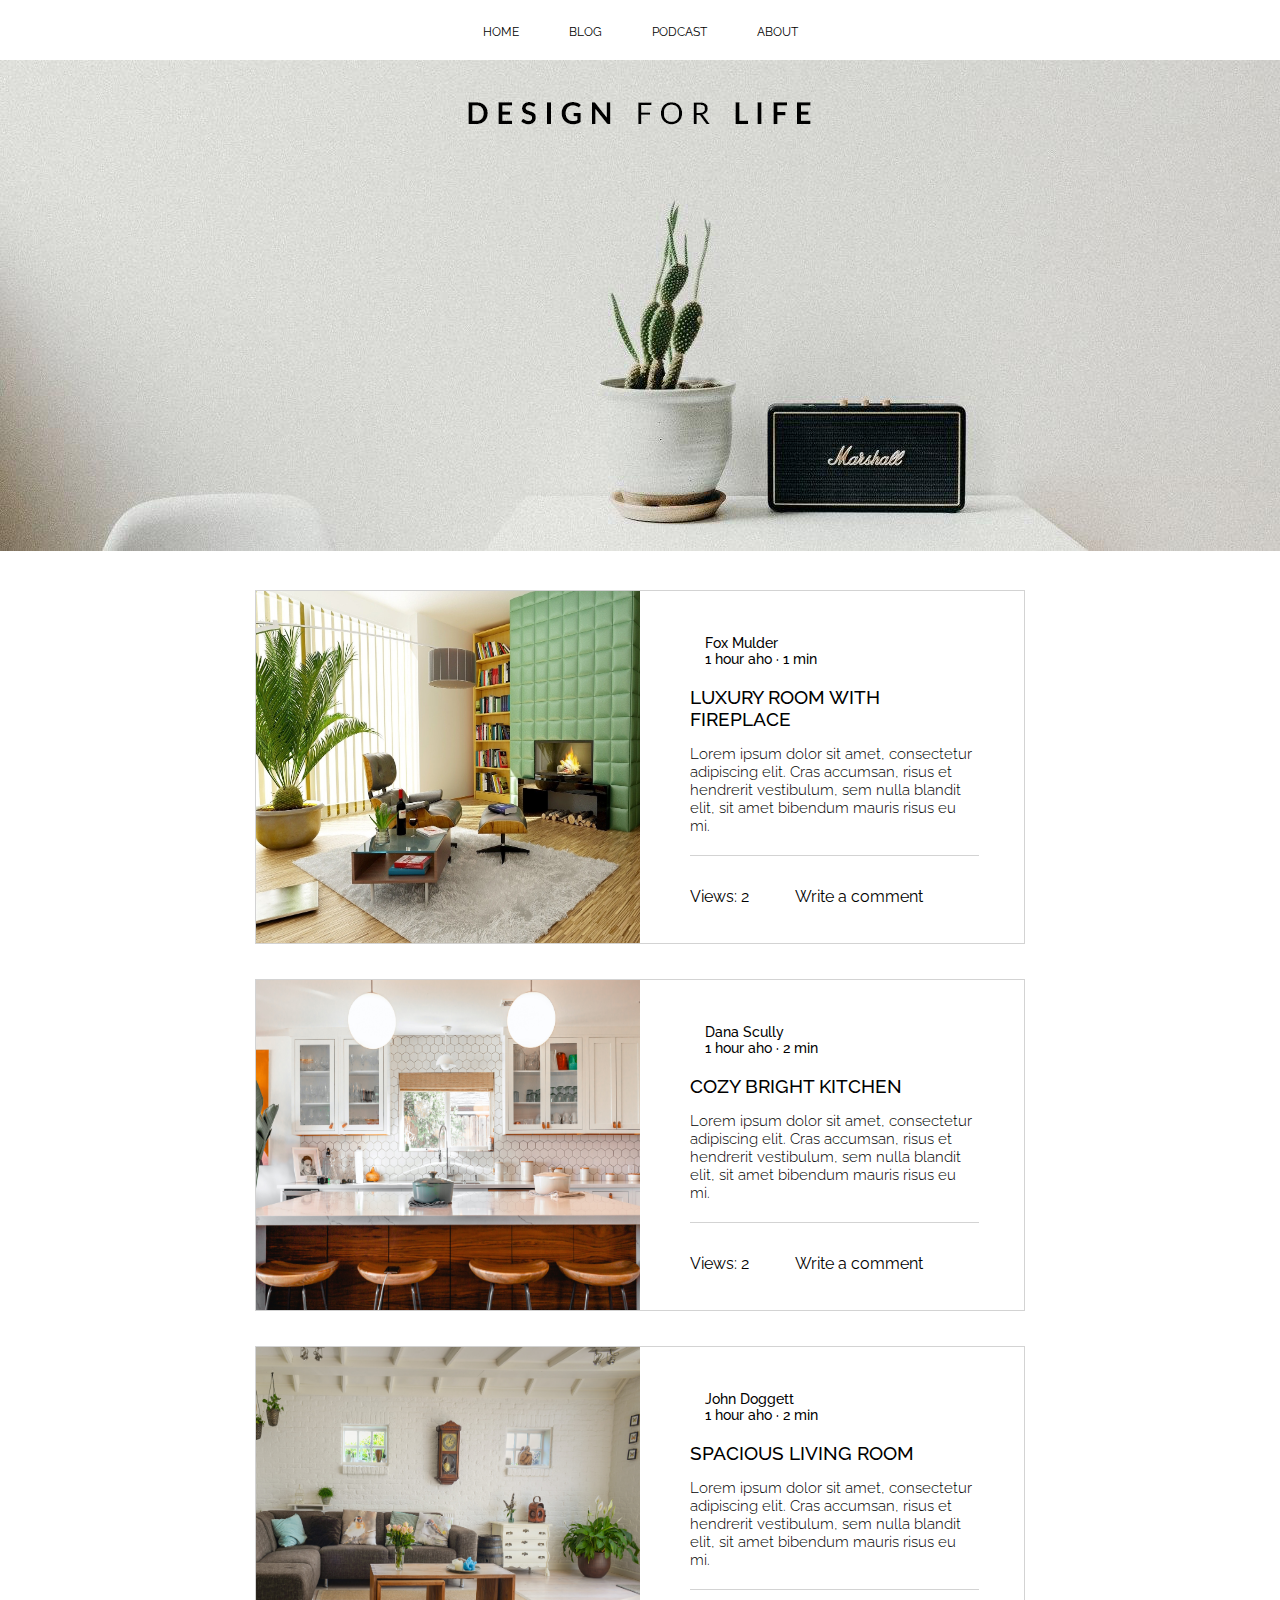
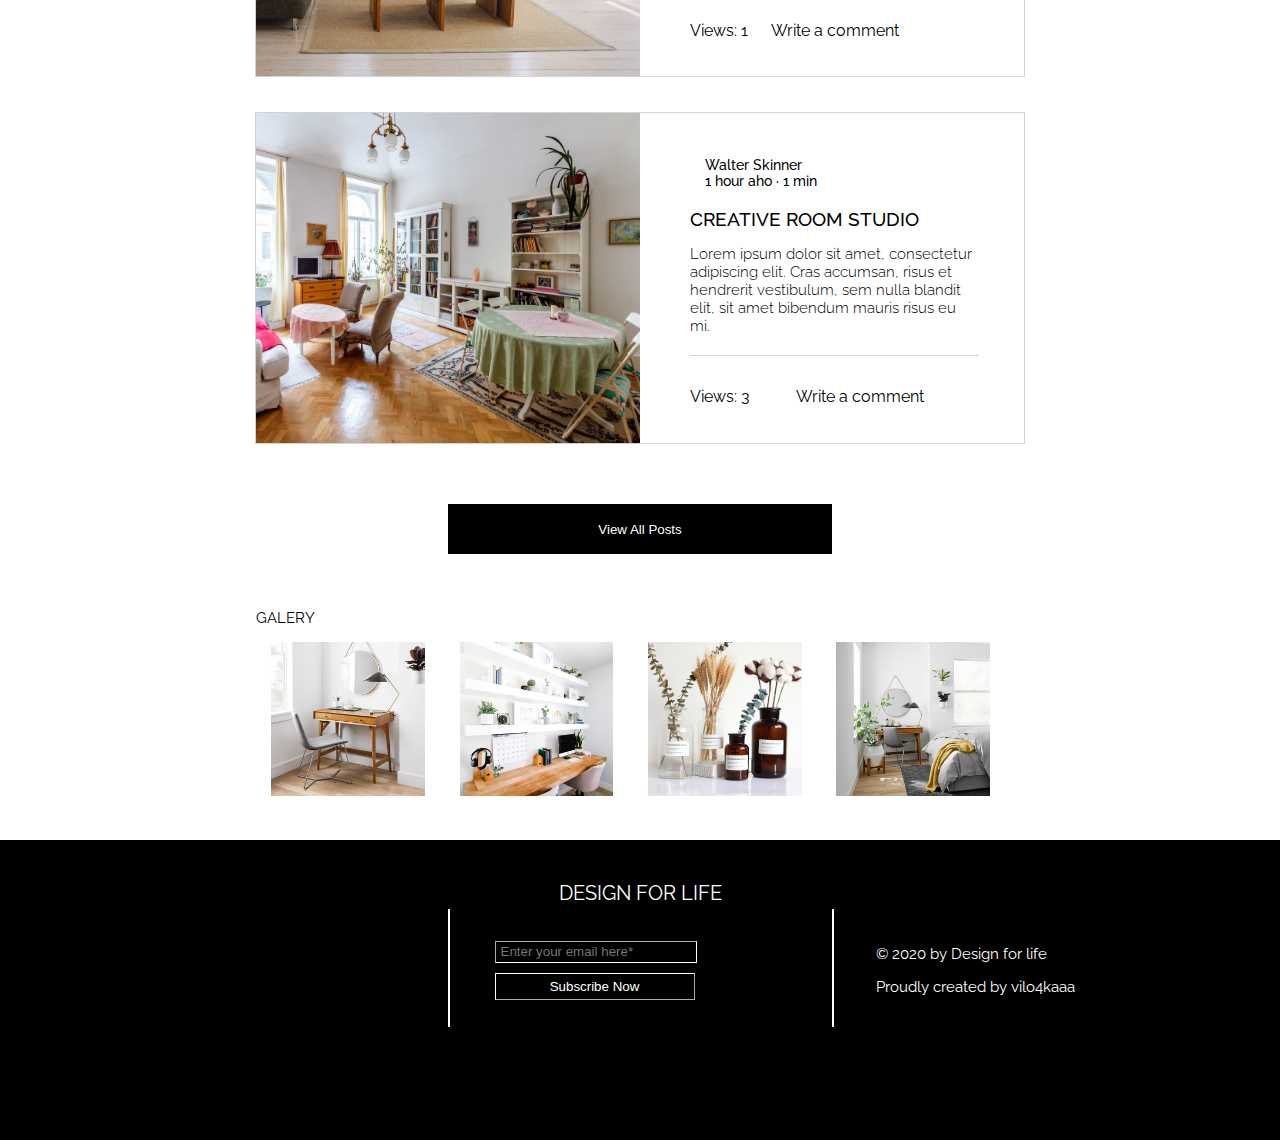
<file: index.html>
<!DOCTYPE html>
<html lang="eng">
  <head>
    <title>Design for life</title> 
    <meta name="description" content="Website about interior and design"> 
    <meta name="Keywords" content="interior, design, furniture, room, inspiration"> 
    <link rel="stylesheet" href="https://use.fontawesome.com/releases/v5.6.1/css/all.css"
    integrity="sha384-gfdkjb5BdAXd+lj+gudLWI+BXq4IuLW5IT+brZEZsLFm++aCMlF1V92rMkPaX4PP" crossorigin="anonymous">
    <link href="https://fonts.googleapis.com/css2?family=Raleway:wght@100;200;300;400;500;600&display=swap" rel="stylesheet">
    <link href="style.css" rel="stylesheet" type="text/css">
  </head>

  <body>

      <header>
          <nav class = "header-nav" > 
              <a href="#" class = "header-nav__item">home</a>
              <a href="#" class = "header-nav__item">blog</a>
              <a href="#" class = "header-nav__item">podcast</a>
              <a href="#" class = "header-nav__item">about</a>
          </nav>
      </header>

      <section class = "main-image"> 
          <img src = "images/main.png" alt = "design for life" width = "100%" >
      </section

      <main>
        
        <section class = "post">
          <img src = "images/sec1.jpg" alt = "luxury room with fireplace" class = "post-pic">

          <div class = "post-info" >

            <div class = "post-info-header"> 
              <i class="far fa-user-circle fa-2x" ></i>
              <p class = "post-info-header__author" ><a href="#"> Fox Mulder</a>
              1 hour aho &#183 1 min </p>
            </div>

            <h3 class = "post-info-name"><a href="#">luxury room with fireplace</a></h3>

            <p class = "post-info-preview">
              Lorem ipsum dolor sit amet, consectetur adipiscing elit. 
              Cras accumsan, risus et hendrerit vestibulum, sem nulla blandit elit, sit amet bibendum mauris risus eu mi. 
            </p>

            <div class = "post-info-stat" >
              <p>Views: 2 </p>
              <p><a href = "#" class = "post-info-stat__com">Write a comment</a></p>

              <p><button class = "post-info-stat__btn" >
                <i class="far fa-heart" # = "heart-btn"></i> </button></p>
            </div>

          </div>
        </section>

        <section class = "post">
          <img src = "images/sec2.jpg" alt = "luxury room with fireplace" class = "post-pic">

          <div class = "post-info" >

            <div class = "post-info-header"> 
              <i class="far fa-user-circle fa-2x" ></i>
              <p class = "post-info-header__author" ><a href="#"> Dana Scully</a>
                1 hour aho &#183 2 min </p>
            </div>

            <h3 class = "post-info-name"><a href="#">cozy bright kitchen</a></h3>

            <p class = "post-info-preview">
              Lorem ipsum dolor sit amet, consectetur adipiscing elit. 
              Cras accumsan, risus et hendrerit vestibulum, sem nulla blandit elit, sit amet bibendum mauris risus eu mi. 
            </p>

            <div class = "post-info-stat">
              <p>Views: 2</p>
              <p><a href = "#" class = "post-info-stat__com">Write a comment</a> </p>

              <p><button class = "post-info-stat__btn" >
                <i class="far fa-heart" # = "heart-btn"></i> </button></p>
            </div>

          </div>
        </section>

        <section class = "post">
          <img src = "images/sec3.jpg" alt = "luxury room with fireplace" class = "post-pic" >

          <div class = "post-info" >

            <div class = "post-info-header"> 
              <i class="far fa-user-circle fa-2x" ></i>
              <p class = "post-info-header__author" ><a href="#"> John Doggett</a>
                1 hour aho &#183 2 min </p>
            </div>

            <h3 class = "post-info-name"><a href="#">spacious living room</a></h3>

            <p class = "post-info-preview">
              Lorem ipsum dolor sit amet, consectetur adipiscing elit. 
              Cras accumsan, risus et hendrerit vestibulum, sem nulla blandit elit, sit amet bibendum mauris risus eu mi. 
            </p>

            <div class = "post-info-stat">
              <p>Views: 1</p>
              <p><a href = "#" class = "post-info-stat__com">Write a comment</a></p>

            </p><button class = "post-info-stat__btn" >
                <i class="far fa-heart" # = "heart-btn"></i> </button></p>
            </div>

          </div>
        </section>

        <section class = "post">
          <img src = "images/sec4.jpg" alt = "luxury room with fireplace" class = "post-pic" >

          <div class = "post-info" >

            <div class = "post-info-header"> 
              <i class="far fa-user-circle fa-2x" ></i>
              <p class = "post-info-header__author" ><a href="#"> Walter Skinner</a>
                1 hour aho &#183 1 min </p>
            </div>

            <h3 class = "post-info-name"><a href="#">creative room studio</a></h3>

            <p class = "post-info-preview">
              Lorem ipsum dolor sit amet, consectetur adipiscing elit. 
              Cras accumsan, risus et hendrerit vestibulum, sem nulla blandit elit, sit amet bibendum mauris risus eu mi. 
            </p>

            <div class = "post-info-stat">
              <p>Views: 3</p>
              <p><a href = "#" class = "post-info-stat__com">Write a comment</a> </p>

              <p><button class = "post-info-stat__btn" >
                <i class="far fa-heart" # = "heart-btn"></i> </button></p>
            </div>

          </div>
        </section>

        <button class = "all-posts-btn">View All Posts</button>

        <section class= "gallery">
          <p class = "gallery-title">galery</p>

           <a href="#"><img src="images/gallery1.jpg" alt = "working place" class = "gallery__pic" width="20%" ></a>
           <a href="#"><img src="images/gallery2.jpg" alt = "workplace" class = "gallery__pic" width="20%" ></a>
           <a href="#"><img src="images/gallery3.jpg" alt = "interior design " class = "gallery__pic" width="20%"></a>
           <a href="#"><img src="images/gallery4.jpg" alt = "cozy bedroom "class = "gallery__pic" width="20%"></a>
        
        </section>
      </main>

      <footer class = "footer" >
        <p align = "center"><a href="#" class = "footer-title">design for life</a></p>

         <div class = "footer-box">

         <div class = "footer-contacts" >
          <a href="#" ><i class="fab fa-facebook-f fa-2x" id = "footer-contacts__facebook-item"></i></a>
          <a href="#" ><i class="fab fa-twitter fa-2x" id = "footer-contacts__twitter-item"></i></a>
          <a href="#" ><i class="fab fa-pinterest-p fa-2x" id = "footer-contacts__pinterest-item"></i></a>
          <a href="#" ><i class="fab fa-instagram fa-2x" id = "footer-contacts__instagram-item"></i></a>
         </div>

         <div class = "footer-subs" >
          <form>
            <input class = "footer-subs__input"  placeholder="Enter your email here*">
          </form>
          <button class = "footer-subs__button">
            Subscribe Now
          </button>
         </div>

         <div class = "footer-copyright">
          <p>&#169 2020 by Design for life</p>
          <p>Proudly created by vilo4kaaa</p>
         </div>

      </div>

      </footer>

  </body>
</html>
</file>
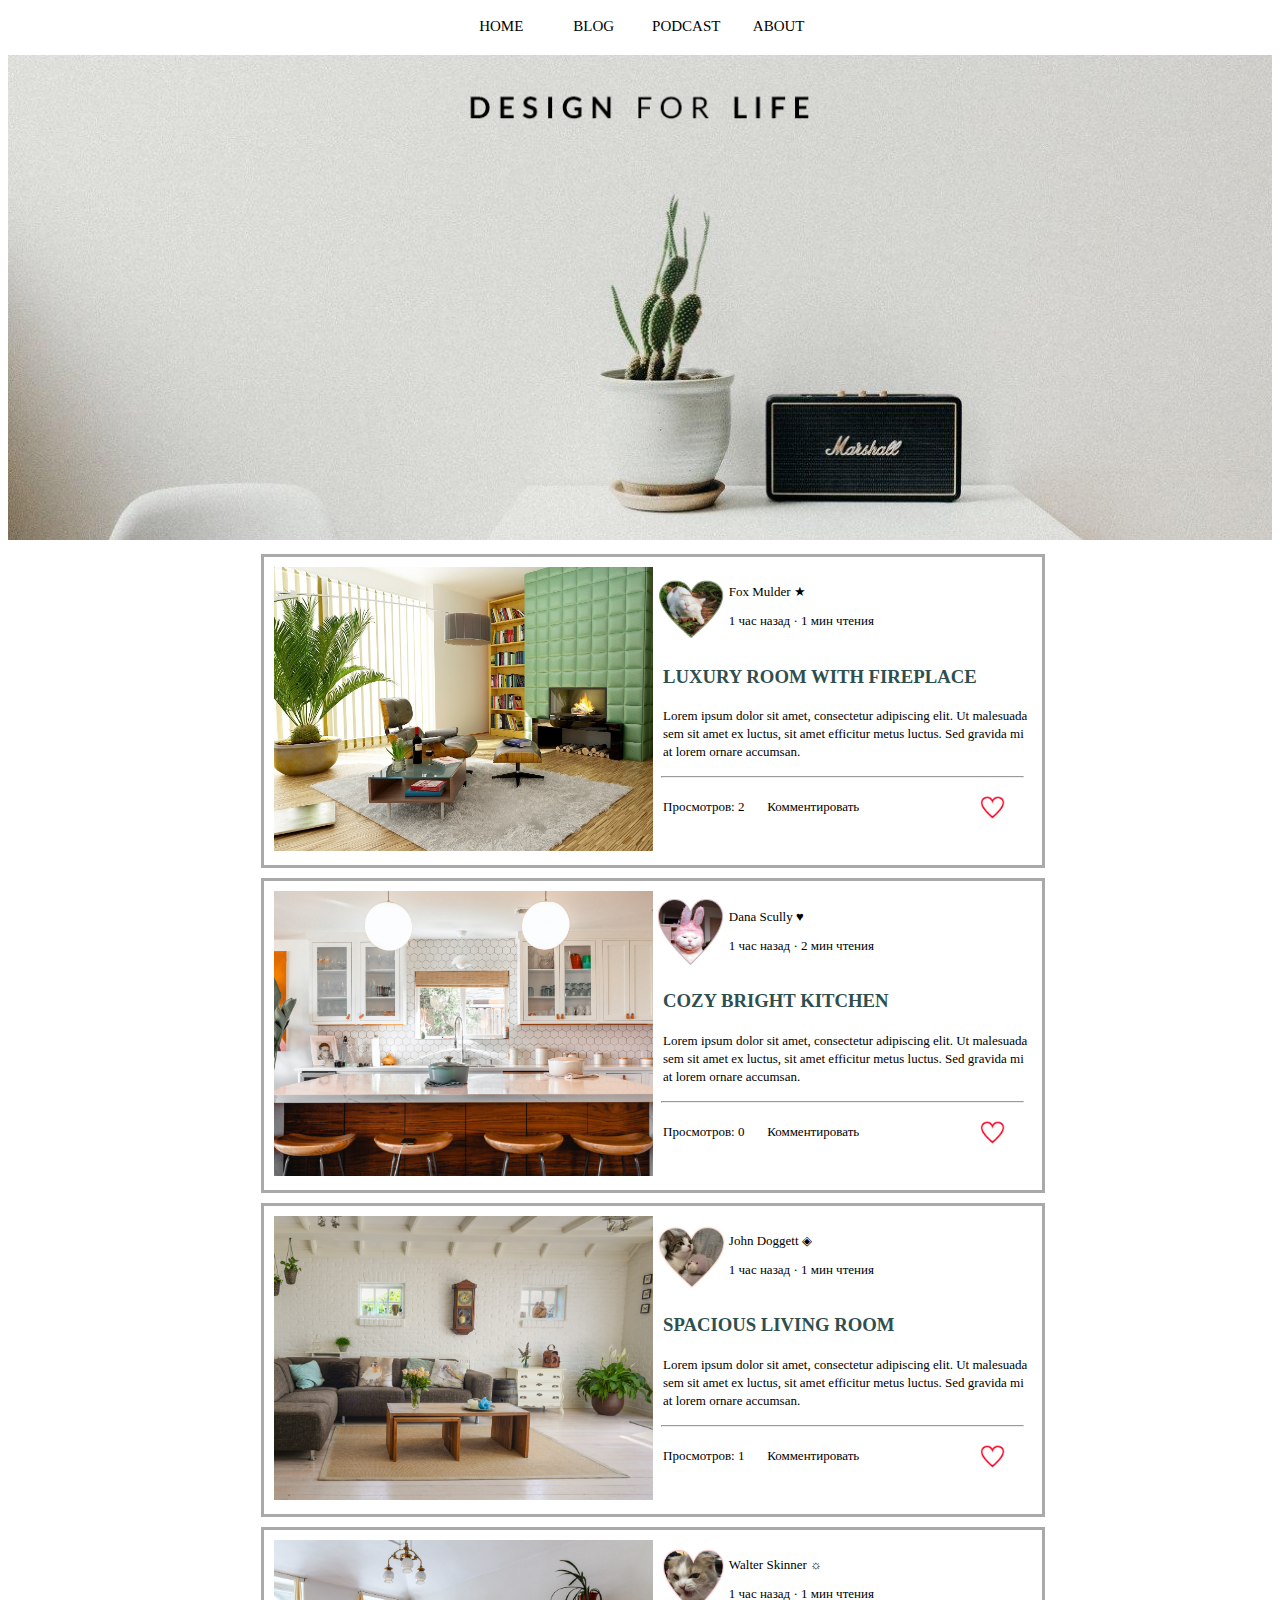
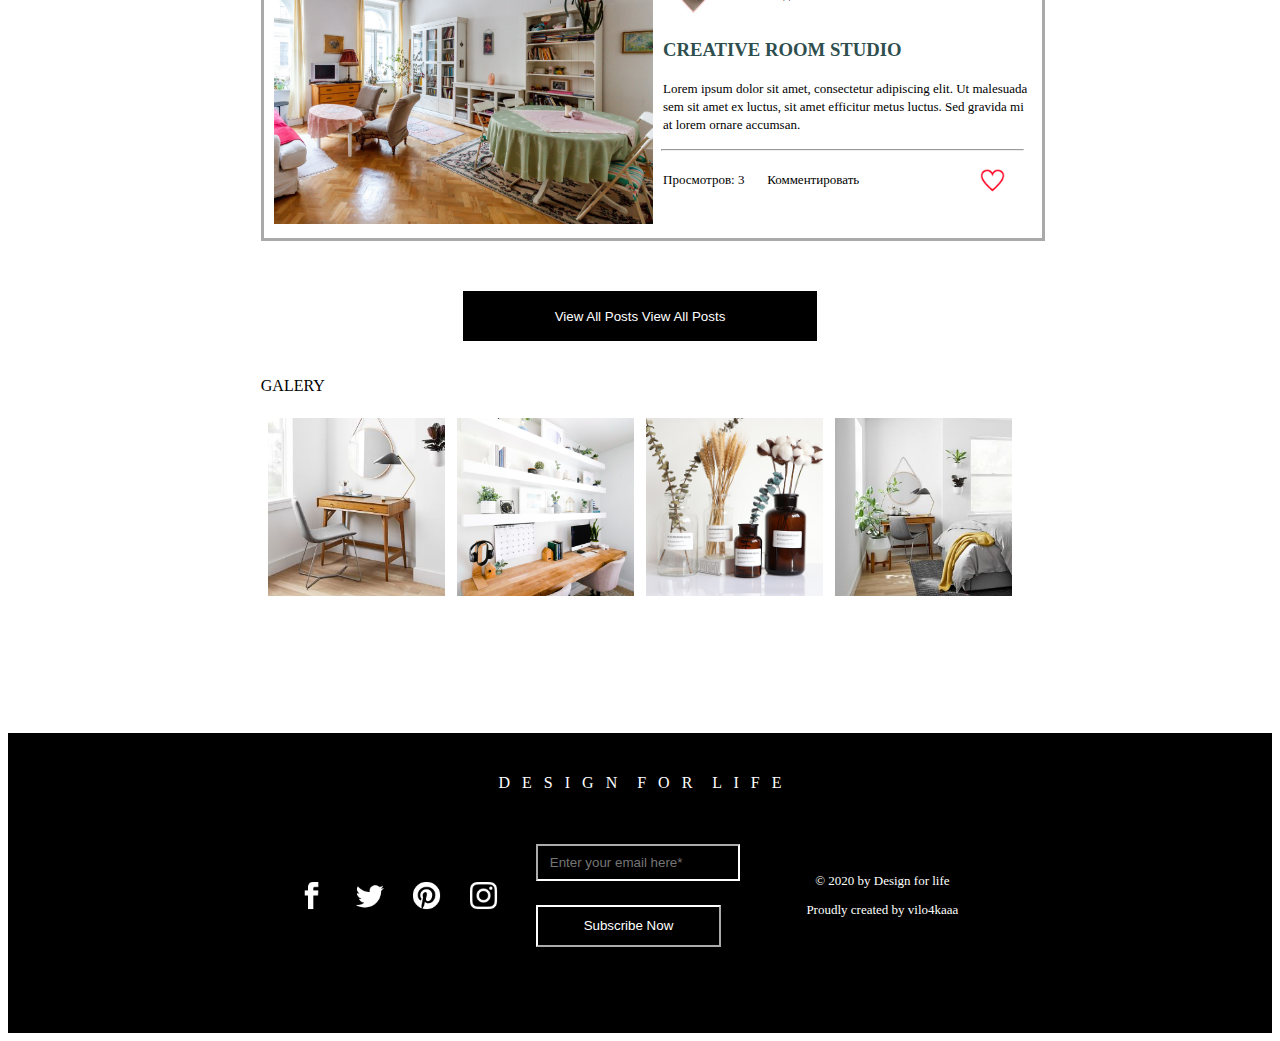
<file: main.html>
<!DOCTYPE html>
<html lang="eng">
  <head>
    <title>Design for life</title>
    <meta name="description" content="Website about interior and design"> 
    <meta name="Keywords" content="interior, design, furniture, room, inspiration"> 
  </head>

  <body>
      <header>
          <nav align="center">
            <button style= "background-color:white; width: 7%; padding: 10px 7px 20px; border-width: 0; font-family: Tahoma; font-size: 15px;">
              <a href="#"  style = "color: black; text-decoration: none;">HOME</a></button>
            <button style= "background-color:white; width: 7%; padding: 10px 7px 20px; border-width: 0; font-family: Tahoma; font-size: 15px;">
              <a href="#"  style = "color: black; text-decoration: none;">BLOG</a></button>
            <button style= "background-color:white; width: 7%; padding: 10px 7px 20px; border-width: 0; font-family: Tahoma; font-size: 15px;">
              <a href="#"  style = "color: black; text-decoration: none;">PODCAST</a></button>
            <button style= "background-color:white; width: 7%; padding: 10px 7px 20px; border-width: 0; font-family: Tahoma; font-size: 15px;">
              <a href="#"  style = "color: black; text-decoration: none;">ABOUT</a></button>
          </nav>
      </header>

      <div>
          <img src = "1.png" width = "100%">
      </div>

      <main>
        <section style = "width: 60%; padding: 10px; margin: 10px; margin-left: 20%; border-style:solid ;border:1;border-color:darkgrey">
          <img src = "sec1.jpg" width = "50%">
          <div style="float: right; width: 50%;">
            <header>
              <table width="100%" cellspacing="0" cellpadding="0">
                <tr> 
                 <td width = "20%" ><img src="author1.jpg" width = "100%";></td>
                 <td><font face="Tahoma" size ="2">
                   <p><a href="#"  style = "color: black; text-decoration: none;"> Fox Mulder &#9733</a> </p> 
                   <p> 1 час назад &#183 1 мин чтения</p>
                  </font></td>
                </tr>
               </table>
            </header>

            <main>
              <h3 style="font-family:Verdana; color: darkslategray; margin-left: 10px;">
              <a href="#" style ="color:darkslategray; text-decoration:none;">LUXURY ROOM WITH FIREPLACE</a></h3>
              <p style = "margin-left: 10px;"><font face ="Lucida Console" size = "2">Lorem ipsum dolor sit amet, consectetur adipiscing elit. Ut malesuada sem sit amet ex luctus, sit amet efficitur metus luctus.
                 Sed gravida mi at lorem ornare accumsan.</font></p>
              <hr width="95%">
            </main>

            <footer>
              <p style = "margin-left: 10px;""><font face="Tahoma"; size ="2">Просмотров: 2 &nbsp &nbsp &nbsp
                  <a href = "#" style = "color: black; text-decoration: none;">Комментировать</a></font> 
                   <button style= "background-color:white; border-width: 0; width:10%; margin-left: 30%;" ><img src="button.png"style="vertical-align: middle; width:100% "> </button></p>

            </footer>
          </div>
        </section>
       
        <section style = "width: 60%; padding: 10px; margin: 10px; margin-left: 20%; border-style:solid ;border:1;border-color:darkgrey">
          <img src = "sec2.jpg" width = "50%">
          <div style="float: right; width: 50%;">
            <header>
              <table width="100%" cellspacing="0" cellpadding="0">
                <tr> 
                 <td width = "20%" ><img src="author2.jpg" width = "100%";></td>
                 <td><font face="Tahoma" size ="2">
                   <p><a href="#"  style = "color: black; text-decoration: none;"> Dana Scully &#9829 </a> </p> 
                   <p> 1 час назад &#183 2 мин чтения</p>
                  </font></td>
                </tr>
               </table>
            </header>
            <main>
              <h3 style="font-family:Verdana; color: darkslategray; margin-left: 10px;">
              <a href="#" style ="color:darkslategray; text-decoration:none;">COZY BRIGHT KITCHEN</a></h3>

              <p style = "margin-left: 10px;"><font face ="Lucida Console" size = "2">Lorem ipsum dolor sit amet, consectetur adipiscing elit. Ut malesuada sem sit amet ex luctus, sit amet efficitur metus luctus.
                 Sed gravida mi at lorem ornare accumsan.</font></p>

              <hr width="95%">   

            </main>

            <footer>
              <p style = "margin-left: 10px;""><font face="Tahoma"; size ="2">Просмотров: 0 &nbsp &nbsp &nbsp
                  <a href = "#" style = "color: black; text-decoration: none;">Комментировать</a></font> 
                   <button style= "background-color:white; border-width: 0; width:10%; margin-left: 30%;" ><img src="button.png"style="vertical-align: middle; width:100% "> </button></p>

            </footer>
          </div>
        </section>

        <section style = "width: 60%; padding: 10px; margin: 10px; margin-left: 20%; border-style:solid ;border:1;border-color:darkgrey">
          <img src = "sec3.jpg" width = "50%">
          <div style="float: right; width: 50%;">
            <header>
              <table width="100%" cellspacing="0" cellpadding="0">
                <tr> 
                 <td width = "20%" ><img src="author3.jpg" width = "100%";></td>
                 <td><font face="Tahoma" size ="2">
                   <p> <a href="#" style = "color: black; text-decoration: none;">John Doggett &#9672</a> </p> 
                   <p> 1 час назад &#183 1 мин чтения</p>
                  </font></td>
                </tr>
               </table>
            </header>

            <main>
              <h3 style="font-family:Verdana; color: darkslategray; margin-left: 10px;">
              <a href="#" style ="color:darkslategray; text-decoration:none;">SPACIOUS LIVING ROOM</a></h3>

              <p style = "margin-left: 10px;"><font face ="Lucida Console" size = "2">Lorem ipsum dolor sit amet, consectetur adipiscing elit. Ut malesuada sem sit amet ex luctus, sit amet efficitur metus luctus.
                 Sed gravida mi at lorem ornare accumsan.</font></p>

              <hr width="95%">   

            </main>

            <footer>
              <p style = "margin-left: 10px;""><font face="Tahoma"; size ="2">Просмотров: 1 &nbsp &nbsp &nbsp
                  <a href = "#" style = "color: black; text-decoration: none;">Комментировать</a></font> 
                   <button style= "background-color:white; border-width: 0; width:10%; margin-left: 30%;" ><img src="button.png"style="vertical-align: middle; width:100% "> </button></p>

            </footer>
          
          </div>
        </section>

        <section style = "width: 60%; padding: 10px; margin: 10px; margin-left: 20%; border-style:solid ;border:1;border-color:darkgrey">
          <img src = "sec4.jpg" width = "50%">
          <div style="float: right; width: 50%;">
            <header>
              <table width="100%" cellspacing="0" cellpadding="0">
                <tr> 
                 <td width = "20%" ><img src="author4.jpg" width = "100%";></td>
                 <td><font face="Tahoma" size ="2">
                   <p><a href="#" style = "color: black; text-decoration: none;">Walter Skinner &#9788</a> </p> 
                   <p> 1 час назад &#183 1 мин чтения</p>
                  </font></td>
                </tr>
               </table>
            </header>

            <main>
              <h3 style="font-family:Verdana; color: darkslategray; margin-left: 10px;">
              <a href="#" style ="color:darkslategray; text-decoration:none;">CREATIVE ROOM STUDIO</a></h3>

              <p style = "margin-left: 10px;"><font face ="Lucida Console" size = "2">Lorem ipsum dolor sit amet, consectetur adipiscing elit. Ut malesuada sem sit amet ex luctus, sit amet efficitur metus luctus.
                 Sed gravida mi at lorem ornare accumsan.</font></p>

                 <hr width="95%">   
            </main>

            <footer>
              <p style = "margin-left: 10px;""><font face="Tahoma"; size ="2">Просмотров: 3 &nbsp &nbsp &nbsp
                  <a href = "#" style = "color: black; text-decoration: none;">Комментировать</a></font> 
                   <button style= "background-color:white; border-width: 0; width:10%; margin-left: 30%;" ><img src="button.png"style="vertical-align: middle; width:100% "> </button></p>

            </footer>
          </div>
        </section>

        <button style = "background-color: black; border-width: 0; width:28%; height: 50px; margin-left: 36%;
         color: white; margin-top: 40px; margin-bottom: 20px; ">
         <a href="#"  style = "color: white; text-decoration: none;">View All Posts</a> View All Posts</button>

        <div style = "margin-left: 20%; width : 60%; margin-bottom: 10%";>
          <p><font face = "Tahoma"; font-size = "15px";>GALERY</font> </p>
          <table  border = "0" cellpadding = "5px">
            <tr width = "60%">
              <td width="25%"><a href="#"><img src="gallery1.jpg"  width="100%" ></a></td>
              <td width="25%"><a href="#"><img src="gallery2.jpg" width="100%" ></a></td>
              <td width="25%"><a href="#"><img src="gallery3.jpg" width="100%" ></a></td>
              <td width="25%"><a href="#"><img src="gallery4.jpg" width="100%" ></a></td>
            </tr>
          </table>
        </div>
      </main>

      <footer>
        <div style = "background-color:black ; height: 250px; padding: 25px;">
         <p align= "center"><font face = "Tahoma"; font-size = "20px" ><a href="#" style ="color:white; text-decoration:none;">
          D &nbsp E &nbsp S &nbsp I &nbsp G &nbsp N &nbsp &nbsp  F &nbsp O &nbsp R &nbsp &nbsp  L &nbsp I &nbsp F &nbsp E</a></font></p>
          <table  border = "0" cellpadding = "5px" width = "100%" height = "70%">
            <tr> 
              <td width="20%"></td>
              <td width="20%">
                <table width = "100%">
                  <tr>
                    <td width="25%">
                      <button style= "background-color:black; border-width: 0;" >
                        <a href="#"><img src="icon1.jpg"style="vertical-align: middle; width:100% "></a> </button>
                    </td>
                    <td width="25%">
                      <button style= "background-color:black; border-width: 0;" >
                        <a href="#"><img src="icon2.jpg"style="vertical-align: middle; width:100% "></a> </button>
                    </td>
                    <td width="25%">
                      <button style= "background-color:black; border-width: 0;" >
                        <a href="#"><img src="icon3.jpg"style="vertical-align: middle; width:100% "></a> </button>
                    </td>
                    <td width="25%"> 
                      <button style= "background-color:black; border-width: 0;" >
                        <a href="#"><img src="icon4.jpg"style="vertical-align: middle; width:100% "></a> </button>
                    </td>
                  </tr>
                </table>
                
              </td>
              <td width="20%">
                <form>
                  <input style="background-color: black; color:white; border-color: white; margin: 5%; padding: 5%; height: 10px; " 
                  type="email" placeholder="Enter your email here*">
                </form>
                <button style= "background-color:black; color: white; border-width: 1; border-color: white; margin: 5%; padding: 5%; width:80%;">
                  Subscribe Now
                </button>
              </td>
              <td width="20%" align = "center">
                <font face="Tahoma" size ="2" color = "white">
               <p>&#169 2020 by Design for life</p>
               <p>Proudly created by vilo4kaaa</p>
              </font>
              </td>
              <td width="20%"></td>
            </tr>
          </table>
        </div>

      </footer>

  </body>
</html>
</file>
<file: style.css>
body{
    margin:0;
    font-family: Raleway;
}

main{
    display: flex;
    flex-direction: column;
    flex-wrap: nowrap;
    
}

a{
    color: black;
    text-decoration: none;
}

.header-nav{
    background-color: white;
    position: fixed;
    display: inline-flex;
    flex-direction: row;
    flex-wrap: nowrap;
    justify-content: center;
    height: 60px;
    width:100%; 
}

.header-nav__item{
    padding: 25px;
    text-transform: uppercase;
    font-size: 12px;
}

.main-image{
    padding-top: 60px;
}

.post{
    display: flex;
    flex-direction: row;
    flex-wrap: nowrap;
    width: 60%;
    height: 100%;
    margin-top: 35px;
    border-style:solid;
    border-width: 1px;
    border-color:lightgrey;
    margin-left: auto;
    margin-right: auto;
}

.post-pic{  
    width: 50%;
    padding: 0;
}

.post-info{
    display: flex;
    flex-direction: column;
    flex-wrap: nowrap;
    width: 50%;
    padding: 30px 45px 20px 50px;
}

.post-info-header{
    font-weight: 500;
    font-size: 14px;
    display: inline-flex;
    flex-direction: row;
    flex-wrap: nowrap;
    align-items: center;
}

.post-info-header__author{
   
    display: flex;
    flex-direction: column;
    flex-wrap: nowrap;
    margin-left: 15px;
}

.post-info-name{
    font-weight: 500;
    font-size: 1.2rem;
    text-transform: uppercase;
    margin: 0;
    margin-top: 5px;

}

.post-info-preview{
    flex-basis:80%;
    font-weight: 300;
    font-size: 15px;
    padding: 0px 0px 20px 0px;
    border-bottom : 1px solid lightgrey;
   
}

.post-info-stat{
    display: flex;
    flex-direction: row;
    flex-wrap: nowrap;
    justify-content: space-between;
    margin-bottom: 0;
}


.post-info-stat__btn{
    height: 20px;
    padding: 5px;
    color: lightsalmon;
    background-color: white;
    font-size: 20px;
    border: none;
}

.all-posts-btn{
    background-color: black; 
    border-width: 0; 
    width:30%; 
    height: 50px; 
    position: relative;
    left: 35%;
    color: white; 
    margin-top: 60px; 
    margin-bottom: 40px;
}

.gallery{
    width : 60%; 
    margin-bottom: 40px;
    margin-left: auto;
    margin-right: auto;
}

.gallery-title{
    font-size: 15px;
    text-transform: uppercase;
}

.gallery__pic{
    width: 20%;
    margin: 0 2% 0 2%;
}

.footer {
    background-color: black;
    height: 250px; 
    padding: 25px;
}

.footer-title{
    font-size: 20px;
    color: white;
    text-transform: uppercase;
}

.footer-box{
    display: flex;
    flex-direction: row;
    flex-wrap: nowrap;
    justify-content: space-evenly;
    align-items: center;
    margin-top: 25px;  
}

.footer-subs ::before{
    content: " ";
    background: rgb(255, 255, 255);
    width: 2px;
    height: 80px;
    position: absolute;
    left: 35%;
    transform: translateY(-40%);
}
   

.footer-subs ::after{
    content: " ";
    background: rgb(255, 255, 255);
    width: 2px;
    height: 80px;
    position: absolute;
    left: 65%;
    transform: translateY(-40%);
}

#footer-contacts__facebook-item, 
#footer-contacts__twitter-item, 
#footer-contacts__pinterest-item, 
#footer-contacts__instagram-item{
    color: white;
    margin: 10px;
}

#footer-contacts__facebook-item:hover{
    color: lightseagreen;
}

#footer-contacts__twitter-item:hover{
    color: lightblue;
}

#footer-contacts__pinterest-item:hover{
    color: lightcoral;
}

#footer-contacts__instagram-item:hover{
    color: palevioletred;
}

.footer-subs__input{
    background-color: black;
    color:white; 
    border-color: white;
    margin-left:30px;  
    padding: 5px; 
    height: 10px;
    border-width: 1px;
    width: 190px;
}

.footer-subs__button{
    background-color:black; 
    color: white; 
    border-width: 1px; 
    border-color: white; 
    margin-left: 30px; 
    margin-top: 10px; 
    padding: 5px; 
    width:200px;
}

.footer-copyright{
    font-size: 15px;
    color: white;
}

@media (max-width: 1100px){
    .post{
        display: flex;
        flex-direction: column;
        flex-wrap: nowrap;
    }

    .post-pic{
        width: 100%;
        height: auto;
    }

    .post-info{
        width: auto;
        align-self: center;
    }
}
</file>
